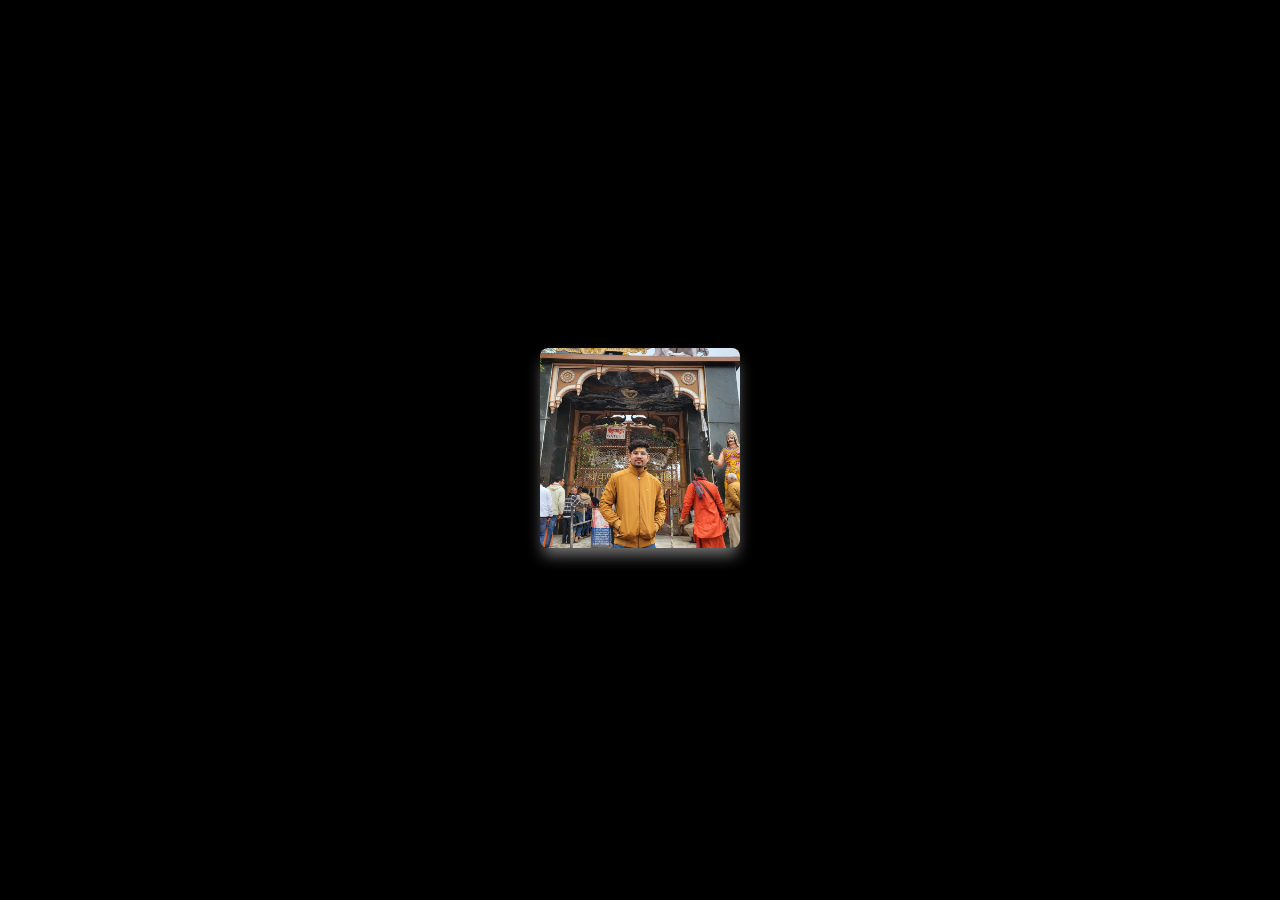
<file: asset/index.html>
<!DOCTYPE html>
<html lang="en">
<head>
    <meta charset="UTF-8">
    <meta name="viewport" content="width=device-width, initial-scale=1.0">
    <title>hover image </title>
    <link rel="stylesheet" href="style.css">
</head>
<body>
    <article>
        <img src="IMG-20240223-WA0013.jpg">
        <img src="IMG-20240223-WA0012.jpg">
    </article>
</body>
</html>
</file>
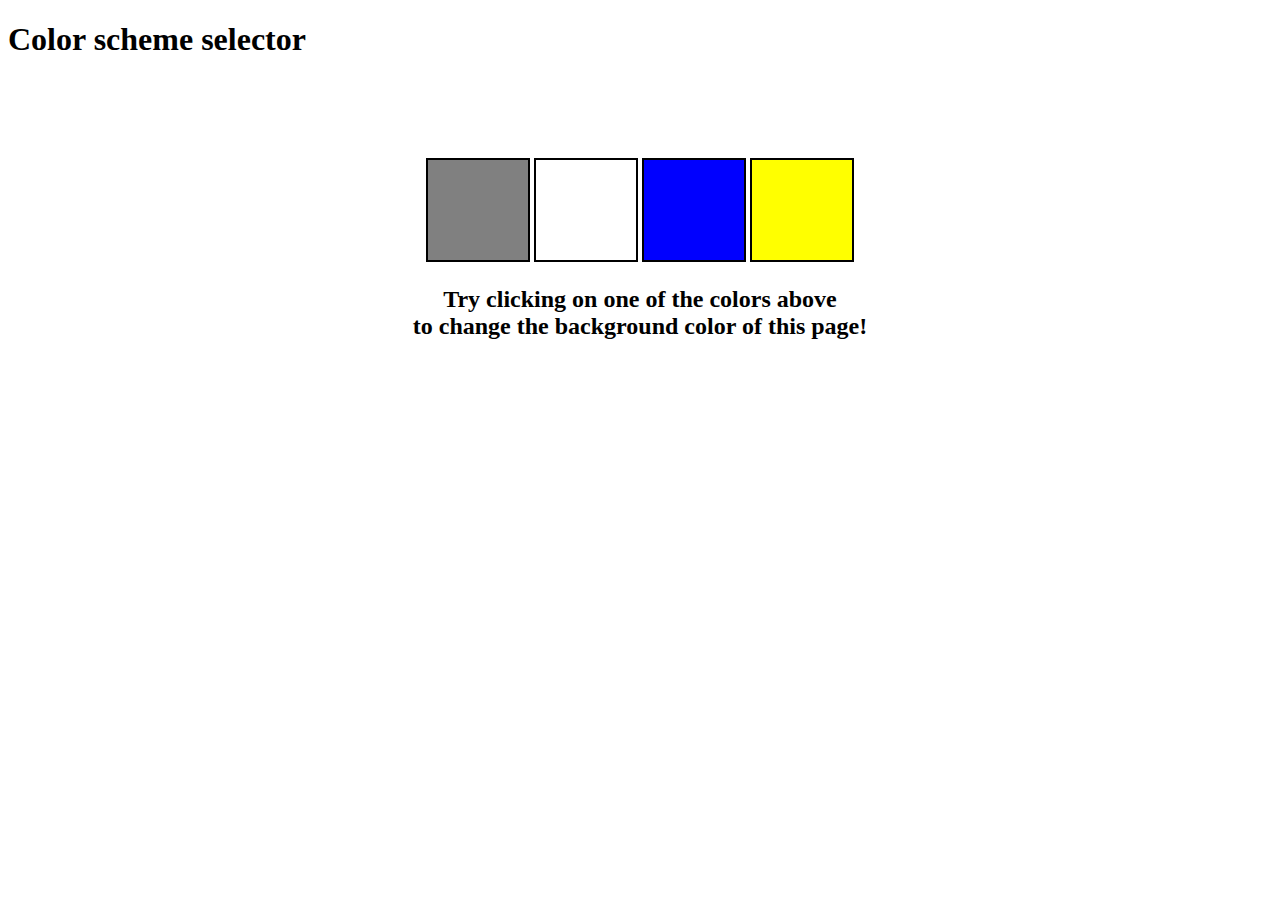
<file: color-changer/index.html>
<!DOCTYPE html>
<html lang="en">
<head>
    <meta charset="UTF-8">
    <meta name="viewport" content="width=device-width, initial-scale=1.0">
    <title>click to change color</title>
    <link rel="stylesheet" href="style.css">
</head>
<body>
    <h1>Color scheme selector</h1>
    <div class="canvas">
        <span class="button" id="grey"></span>
        <span class="button" id="white"></span>
        <span class="button" id="blue"></span>
        <span class="button" id="yellow"></span>
        <h2>
            Try clicking on one of the colors above
            <span>to change the background color of this page!</span>
          </h2>
    </div>
   <script src="main.js"></script>
</body>
</html>
</file>
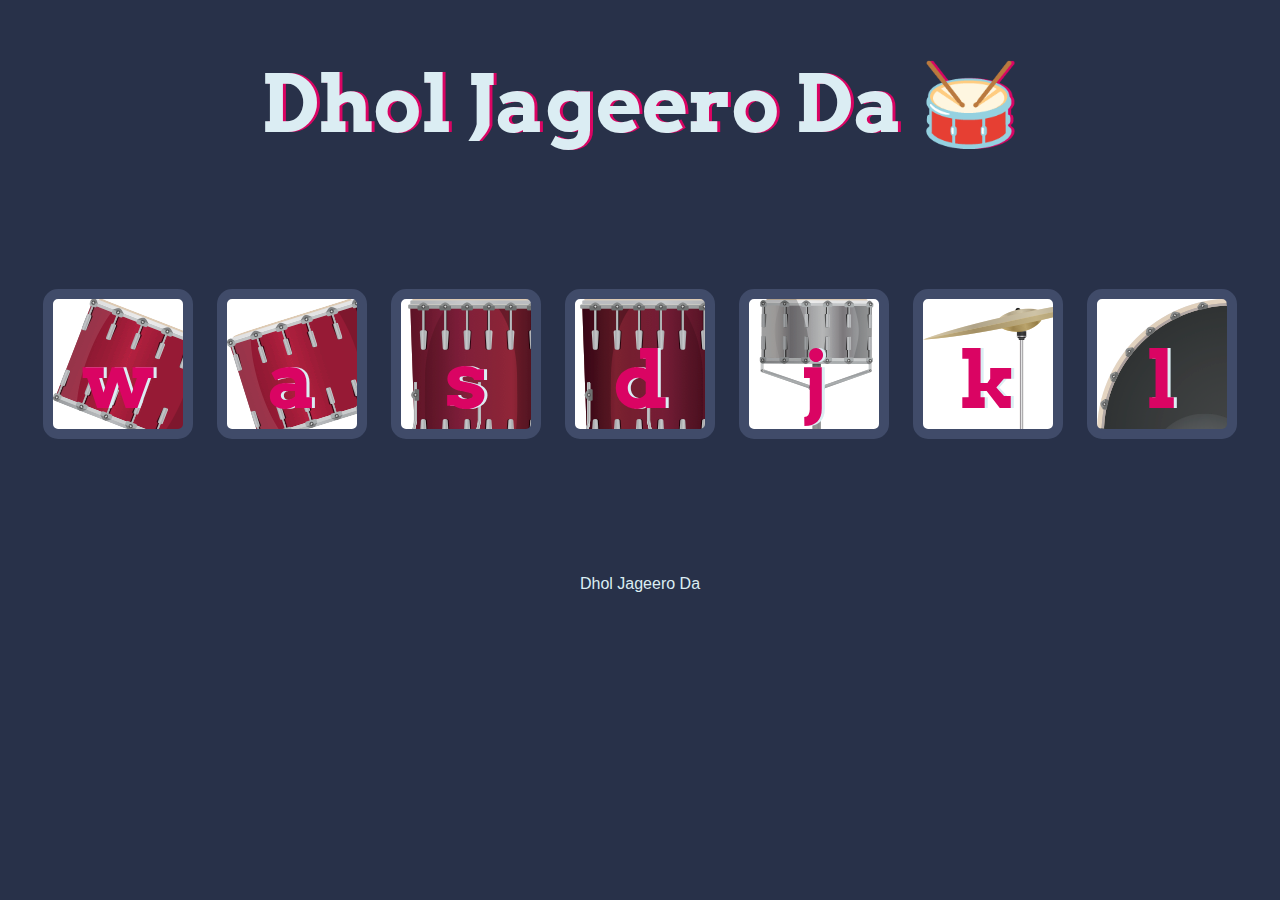
<file: Drum Kit Starting Files/index.html>
<!DOCTYPE html>
<html lang="en" dir="ltr">

<head>
  <meta charset="utf-8">
  <title>Drum Kit</title>
  <link rel="stylesheet" href="styles.css">
  <link href="https://fonts.googleapis.com/css?family=Arvo" rel="stylesheet">
</head>

<body>

  <h1 id="title">Dhol Jageero Da 🥁</h1>
  <div class="set">
    <button class="w drum">w</button>
    <button class="a drum">a</button>
    <button class="s drum">s</button>
    <button class="d drum">d</button>
    <button class="j drum">j</button>
    <button class="k drum">k</button>
    <button class="l drum">l</button>
  </div>
<script src="index.js"></script>

  <footer>
    Dhol Jageero Da 
  </footer>
</body>

</html>
</file>
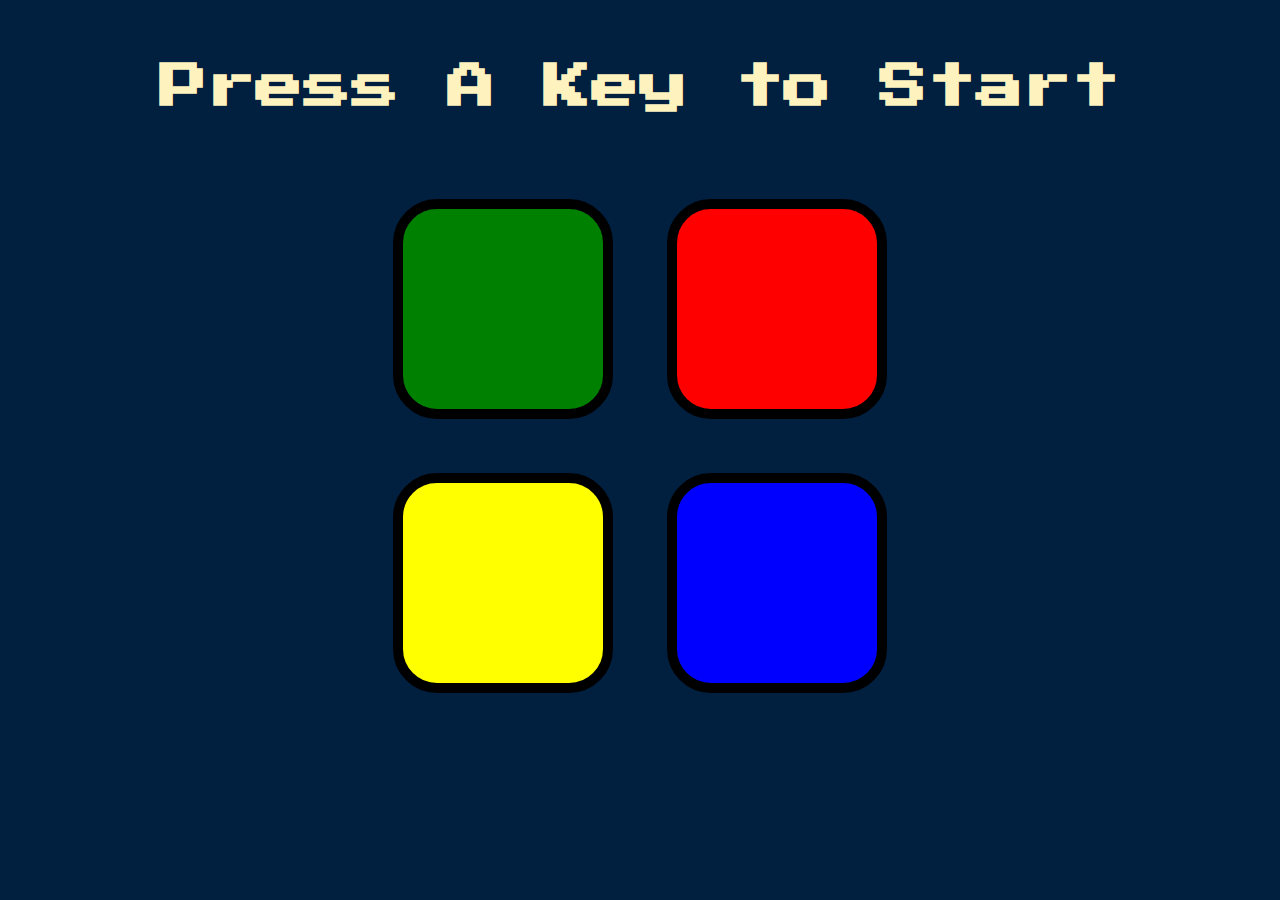
<file: Simon Game Challenge Starting Files/index.html>
<!DOCTYPE html>
<html lang="en" dir="ltr">

<head>
  <meta charset="utf-8">
  <title>Simon</title>
  <link rel="stylesheet" href="styles.css">
  <link href="https://fonts.googleapis.com/css?family=Press+Start+2P" rel="stylesheet">
</head>

<body>
  <h1 id="level-title">Press A Key to Start</h1>
  <div class="container">
    <div lass="row">

      <div type="button" id="green" class="btn green">

      </div>

      <div type="button" id="red" class="btn red">

      </div>
    </div>

    <div class="row">

      <div type="button" id="yellow" class="btn yellow">

      </div>
      <div type="button" id="blue" class="btn blue">

      </div>

    </div>

  </div>
  <script src="https://ajax.googleapis.com/ajax/libs/jquery/3.7.1/jquery.min.js"></script>
<script src="game.js"></script>
</body>

</html>
</file>
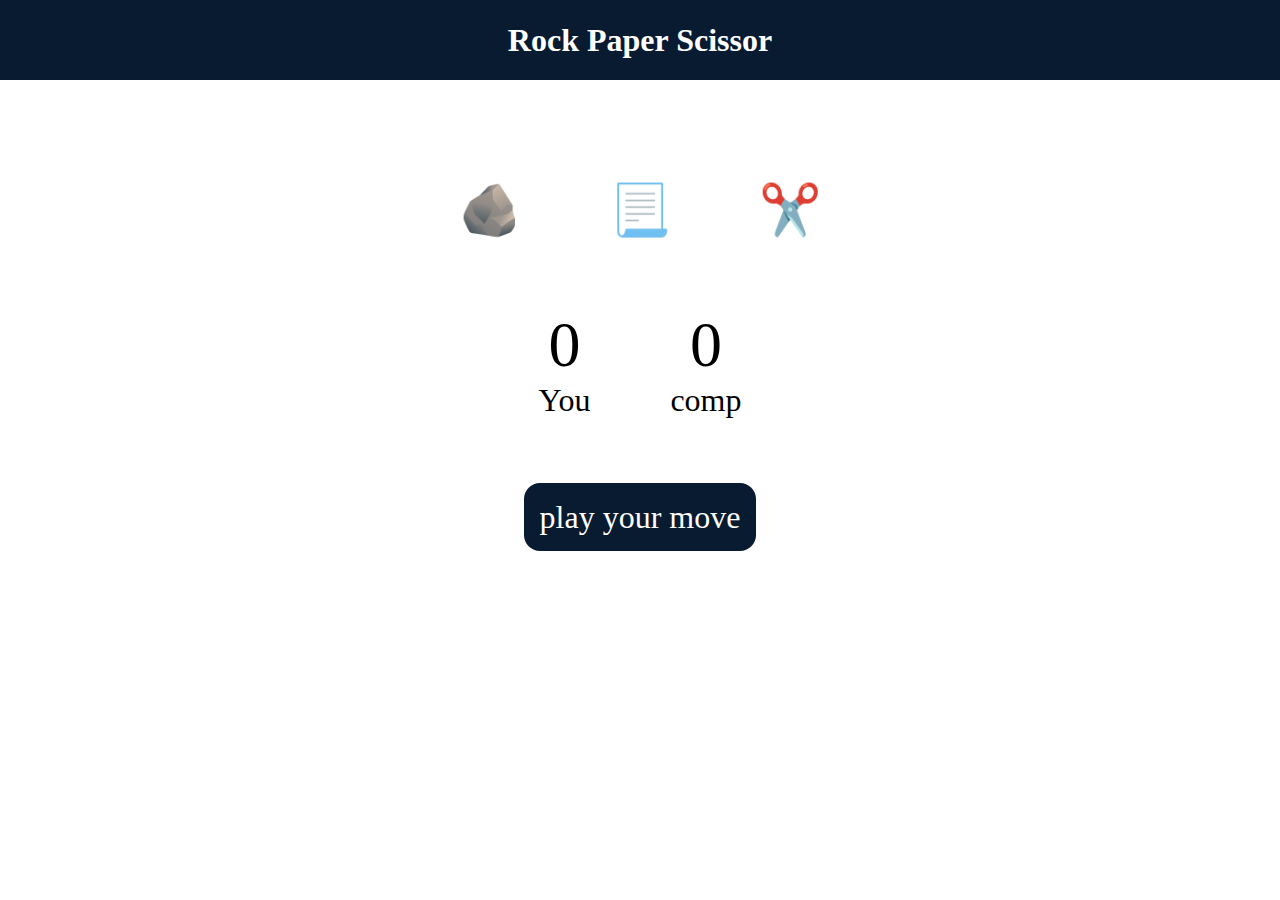
<file: stone paper scissor/index.html>
<!DOCTYPE html>
<html lang="en">
<head>
    <meta charset="UTF-8">
    <meta name="viewport" content="width=device-width, initial-scale=1.0">
    <title>rock paper scissor</title>
</head>
<link rel="stylesheet" href="style.css">
<body>
    <h1>Rock Paper Scissor</h1>
    <div class="choices">
        
            <div class="choice" id="rock"><p id="r1">🪨</p></div>
            <div class="choice" id="paper"><p id="p1">📃</p></div>
           <div class="choice" id="scissor"> <p id="s1" >✂️</p></div>
        </div>
    <div class="scoreboard">
        <div class="score">
            <p id="user_score">0</p>
            <p>You</p>
        </div>
        <div class="score">
            <p id="comp_score">0</p>
            <p>comp</p>
        </div>
    </div>
    <div class="message_container">
        <p id="msg">play your move</p>
    </div>
    <script src="app.js"></script>
</body>
</html>
</file>
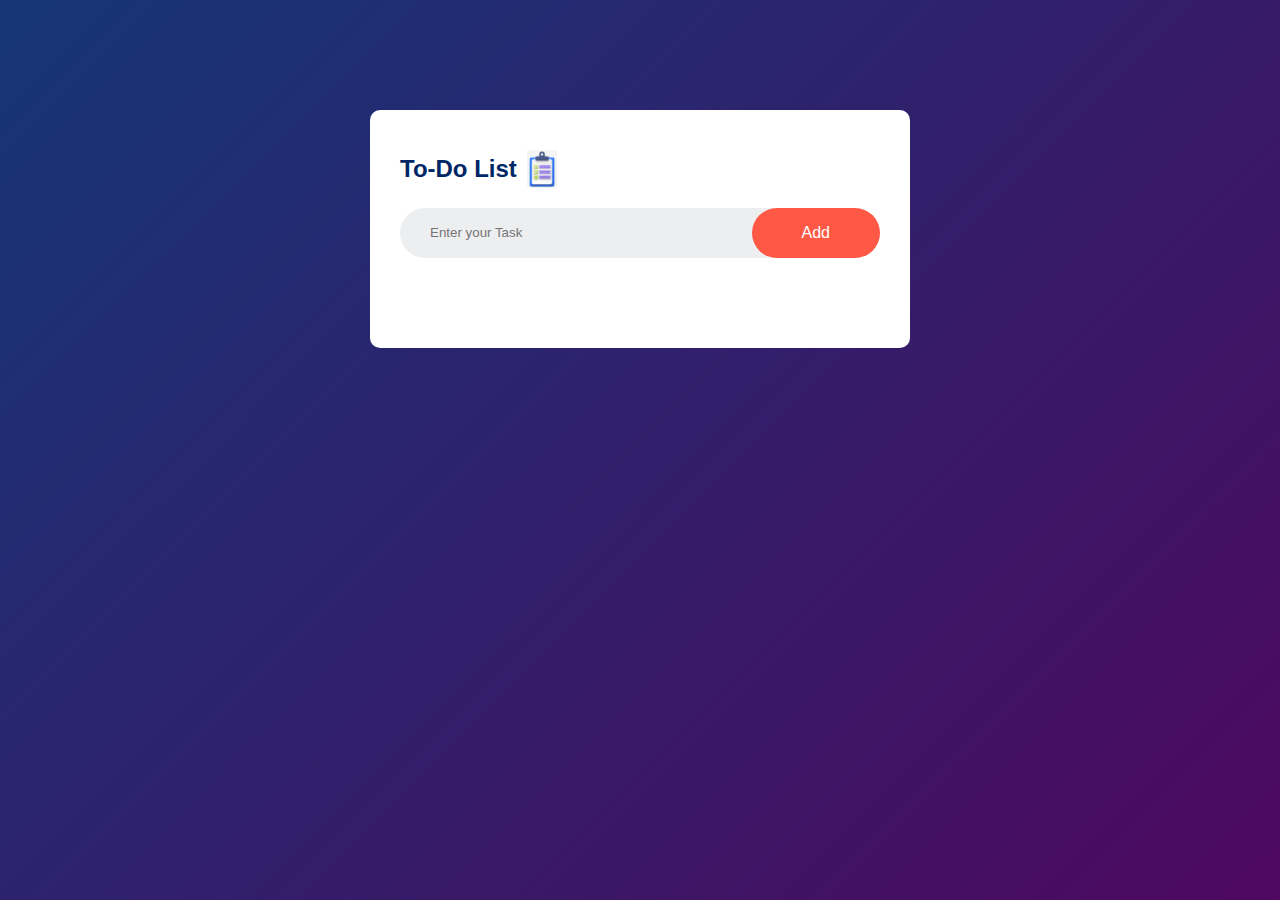
<file: To-Do List/index.html>
<!DOCTYPE html>
<html lang="en">
<head>
    <meta charset="UTF-8">
    <meta name="viewport" content="width=device-width, initial-scale=1.0">
    <title>To Do list</title>
    <link rel="stylesheet" href="style.css">
</head>
<body>
    <div class="container">
        <div class="todo-app">
            <h2>To-Do List <img src="images/To-Do icon.jpeg"></h2>
            <div class="row">
                <input type="text" id="input-box" placeholder="Enter your Task">
                <button onclick="addTask()">Add</button>
            </div>
            <ul id="list-container">
                <!-- <li class="checked">Task 1</li>
                <li>Task 2</li>
                <li>Task 3</li> -->
            </ul>
        </div>
    </div>
<script src="script.js"></script>
</body>
</html>
</file>
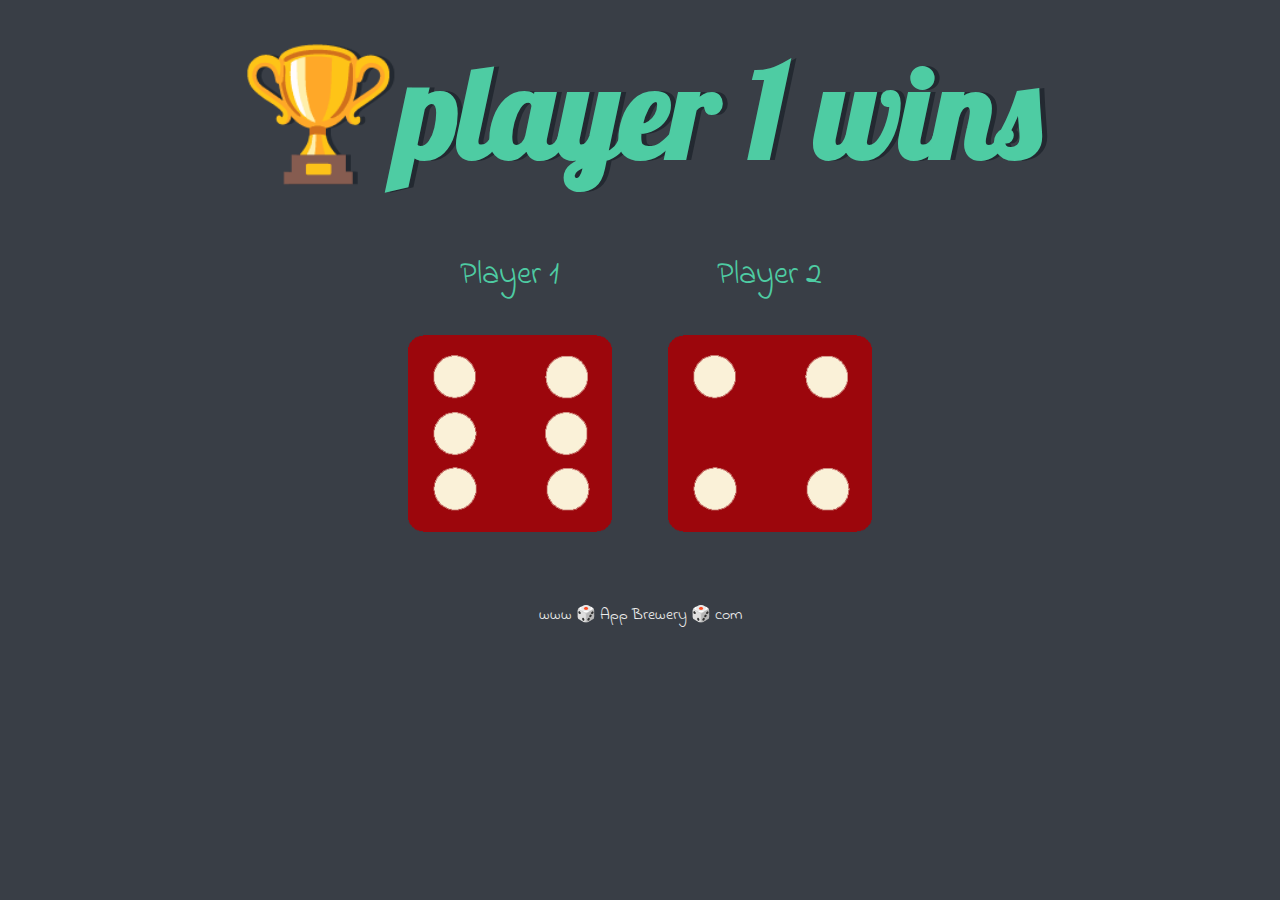
<file: Dicee Challenge - Starting Files/dicee.html>
<!DOCTYPE html>
<html lang="en" dir="ltr">
  <head>
    <meta charset="utf-8">
    <title>Dicee</title>
    <link rel="stylesheet" href="styles.css">
    <link href="https://fonts.googleapis.com/css?family=Indie+Flower|Lobster" rel="stylesheet">
    <script src="index.js"></script>
  </head>
  <body>

    <div class="container">
      <h1>Refresh Me</h1>

      <div class="dice">
        <p>Player 1</p>
        <img class="img1" src="images/dice6.png">
      </div>

      <div class="dice">
        <p>Player 2</p>
        <img class="img2" src="images/dice6.png">
      </div>

    </div>
    <script src="index.js"></script>

  </body>

  <footer>
    www 🎲 App Brewery 🎲 com
  </footer>
</html>
</file>
<file: asset/style.css>
body{
    background-color: black;
}
article{
     position: fixed;
    top: 50%;
    left: 50%;
    transform: translate(-50%, -50%);
    margin: 0 auto;
    width: 200px;
    transition: all 0.3s ease;
}
article img:first-child{
    width: 100%;
    box-shadow: 0px 10px 15px -3px rgba(233,233,233,0.5);
    border-radius: 8px;
    object-fit: cover;
    transition: all 0.3s ease;

}
article img:last-child{
    position: absolute;
    width: 100%;
    top: 0;
    left: 0;
    right: 0;
    margin: auto;
    transform: translate(25%);
    opacity: 0;
    transition: all 0.3s ease;
}
article:hover img:first-child{
    transform: perspective(250px)
    rotateX(40deg)
    translateY(-5%)
    translateZ(0);
}
article::before{
    rgba
}
article:hover::before{
    opacity: 1;
}
article:hover img:last-child{
    opacity:1;
    transform: translateY(10deg);
}
article img:last-child {
    position: absolute;
    width: 100%;
    top: 0;
    left: 0;
    right: 0;
    margin: auto;
    transform: translateY(-50%) rotateX(180deg); /* Initially upside down */
    opacity: 0;
    transition: all 0.3s ease;
}

article:hover img:last-child {
    opacity: 1;
    transform: translateY(-50%) rotateX(0); /* Rotating to normal position on hover */
}
</file>
<file: color-changer/style.css>
html {
    margin: 0;
  }
  
  span {
    display: block;
  }
  .canvas {
    margin: 100px auto 100px;
    width: 80%;
    text-align: center;
  }
  
  .button {
    width: 100px;
    height: 100px;
    border: solid black 2px;
    display: inline-block;
  }
  
  #grey {
    background: grey;
  }
  
  #white {
    background: white;
  }
  #blue {
    background: blue;
  }
  #yellow {
    background: yellow;
  }
</file>
<file: Drum Kit Starting Files/styles.css>
body {
  text-align: center;
  background-color: #283149;
}

h1 {
  font-size: 5rem;
  color: #DBEDF3;
  font-family: "Arvo", cursive;
  text-shadow: 3px 0 #DA0463;

}

footer {
  color: #DBEDF3;
  font-family: sans-serif;
}

.w {
background-image: url(images/tom1.png);
}

.a {
  background-image: url(images/tom2.png);
}

.s {
  background-image: url(images/tom3.png);
}

.d {
  background-image: url(images/tom4.png);
}

.j {
  background-image: url(images/snare.png);
}

.k {
  background-image: url(images/crash.png);
}

.l {
  background-image: url(images/kick.png);
}

.set {
  margin: 10% auto;
}

.game-over {
  background-color: red;
  opacity: 0.8;
}

.pressed {
  box-shadow: 0 3px 4px 0 #DBEDF3;
  opacity: 0.5;
}

.red {
  color: red;
}

.drum {
  outline: none;
  border: 10px solid #404B69;
  font-size: 5rem;
  font-family: 'Arvo', cursive;
  line-height: 2;
  font-weight: 900;
  color: #DA0463;
  text-shadow: 3px 0 #DBEDF3;
  border-radius: 15px;
  display: inline-block;
  width: 150px;
  height: 150px;
  text-align: center;
  margin: 10px;
  background-color: white;
}
</file>
<file: Simon Game Challenge Starting Files/styles.css>
body {
  text-align: center;
  background-color: #011F3F;
}

#level-title {
  font-family: 'Press Start 2P', cursive;
  font-size: 3rem;
  margin:  5%;
  color: #FEF2BF;
}

.container {
  display: block;
  width: 50%;
  margin: auto;

}

.btn {
  margin: 25px;
  display: inline-block;
  height: 200px;
  width: 200px;
  border: 10px solid black;
  border-radius: 20%;
}

.game-over {
  background-color: red;
  opacity: 0.8;
}

.red {
  background-color: red;
}

.green {
  background-color: green;
}

.blue {
  background-color: blue;
}

.yellow {
  background-color: yellow;
}

.pressed {
  box-shadow: 0 0 20px white;
  background-color: grey;
}
</file>
<file: stone paper scissor/style.css>
*{
    margin: 0;
    padding: 0;
    text-align: center;
}
h1{
    background-color: #081b31;
    color: #fff;
    height: 5rem;
   line-height: 5rem;
}
.choice{
height: 100px;
width: 100px;
border-radius: 100%;
display: flex;
justify-content: center;
align-items: center;
}
#r1{
    font-size: 50px;
    
}
#p1{
    font-size: 50px;
}
#s1{
    font-size: 50px;
}
.choices{
    display: flex;
    justify-content: center;
    align-items: center;
    margin-top: 5rem;
    gap: 50px;
}
.choice:hover{
    opacity: 0.5;
    cursor: pointer;
   background-color: #081b31;
}
.scoreboard{
display: flex;
justify-content: center;
align-items: center;
font-size: 2rem;
margin-top: 3rem;
gap: 5rem;
}
#user_score , #comp_score{
    font-size: 4rem;

}
.message_container{
    margin-top: 5rem;
}
#msg{
background-color: #081b31;
color: #fff;
font-size: 2rem;
padding: 1rem;
display: inline;
border-radius: 1rem;
}
</file>
<file: To-Do List/style.css>
*{
    margin: 0;
    padding: 0;
    font-family: 'Poppins', sans-serif;
    box-sizing: border-box;
}

.container{
    width: 100%;
    min-height: 100vh;
    background: linear-gradient(135deg, #153677, #4e085f);
    padding: 10px;

}

.todo-app{
    width: 100%;
    max-width: 540px;
    background: #ffffff;
    margin: 100px auto 20px;
    padding: 40px 30px 70px;
    border-radius: 10px;
}

.todo-app h2{
    color: #002765;
    display: flex;
    align-items: center;
    margin-bottom: 20px;
}

.todo-app h2 img{
    width: 30px;
    margin-left: 10px;
}
.row{
    display: flex;
    align-items: center;
    justify-content: space-between;
    background: #edeef0;
    border-radius: 30px;
    padding-left: 20px;
    margin-bottom: 20px;
}

input{
    flex: 1;
    border: none;
    outline: none;
    background: transparent;
    padding: 10px;
}

button{
    border: none;
    outline: none;
    padding: 16px 50px;
    background: #ff5945;
    color: #ffffff;
    font-size: 16px;
    cursor: pointer;
    border-radius: 40px;
}

ul li{
    list-style: none;
    font-size: 17px;
    padding: 12px 8px 12px 50px;
    user-select: none;
    cursor: pointer;
    position: relative;
}

ul li::before{
   content: '';
   position: absolute;
   height: 28px;
   width: 28px;
   border-radius: 50%;
   background-image: url(images/unchecked.png);
   background-size: cover;
   background-position: center;
   top: 12px;
   left: 8px;
}

ul li.checked{
    color: #555;
    text-decoration: line-through;
}

ul li.checked::before{
    background-image: url(images/checked.png);
}

ul li span{
    position: absolute;
    right: 0;
    top: 5px;
    width: 40px;
    height: 40px;
    font-size: 23px;
    color: #555;
    line-height: 40px;
    text-align: center;
}

ul li span:hover{
    background: #edeef0;
    border-radius: 50%;
}
</file>
<file: Dicee Challenge - Starting Files/styles.css>
.container {
  width: 70%;
  margin: auto;
  text-align: center;
}

.dice {
  text-align: center;
  display: inline-block;

}

body {
  background-color: #393E46;
}

h1 {
  margin: 30px;
  font-family: 'Lobster', cursive;
  text-shadow: 5px 0 #232931;
  font-size: 8rem;
  color: #4ECCA3;
}

p {
  font-size: 2rem;
  color: #4ECCA3;
  font-family: 'Indie Flower', cursive;
}

img {
  width: 80%;
}

footer {
  margin-top: 5%;
  color: #EEEEEE;
  text-align: center;
  font-family: 'Indie Flower', cursive;

}
</file>
